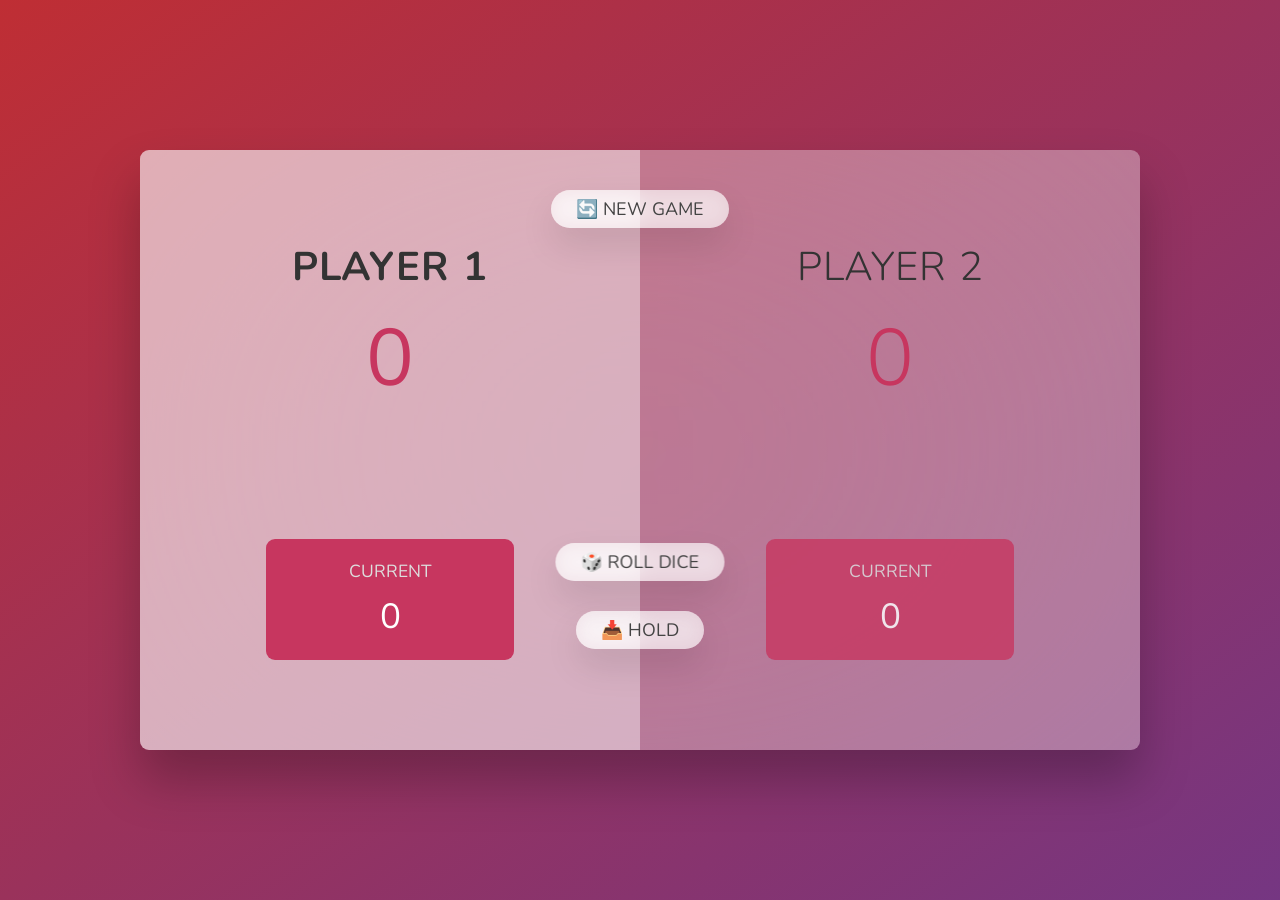
<file: Projects/Dice_game/index.html>
<!doctype html>
<html lang="en">
  <head>
    <meta charset="UTF-8" />
    <meta name="viewport" content="width=device-width, initial-scale=1.0" />
    <title>Dice game</title>
    <link rel="stylesheet" href="./index.css" />
    <script src="./index.js" async></script>
  </head>
  <body>
    <main>
      <section class="player player--0 player--active">
        <h2 class="name" id="name--0">Player 1</h2>
        <p class="score" id="score--0">49</p>
        <div class="current">
          <p class="current-label">CURRENT</p>
          <p class="current-score" id="current--0">10</p>
        </div>
      </section>
      <section class="player player--1">
        <h2 class="name" id="name--1">Player 2</h2>
        <p class="score" id="score--1">79</p>
        <div class="current">
          <p class="current-label">CURRENT</p>
          <p class="current-score" id="current--1">20</p>
        </div>
      </section>
      <img src="./dice-2.png" alt="Playing dice" class="dice" />
      <button class="btn btn--new">🔄 New Game</button>
      <button class="btn btn--roll">🎲 Roll dice</button>
      <button class="btn btn--hold">📥 Hold</button>
    </main>
  </body>
</html>
</file>
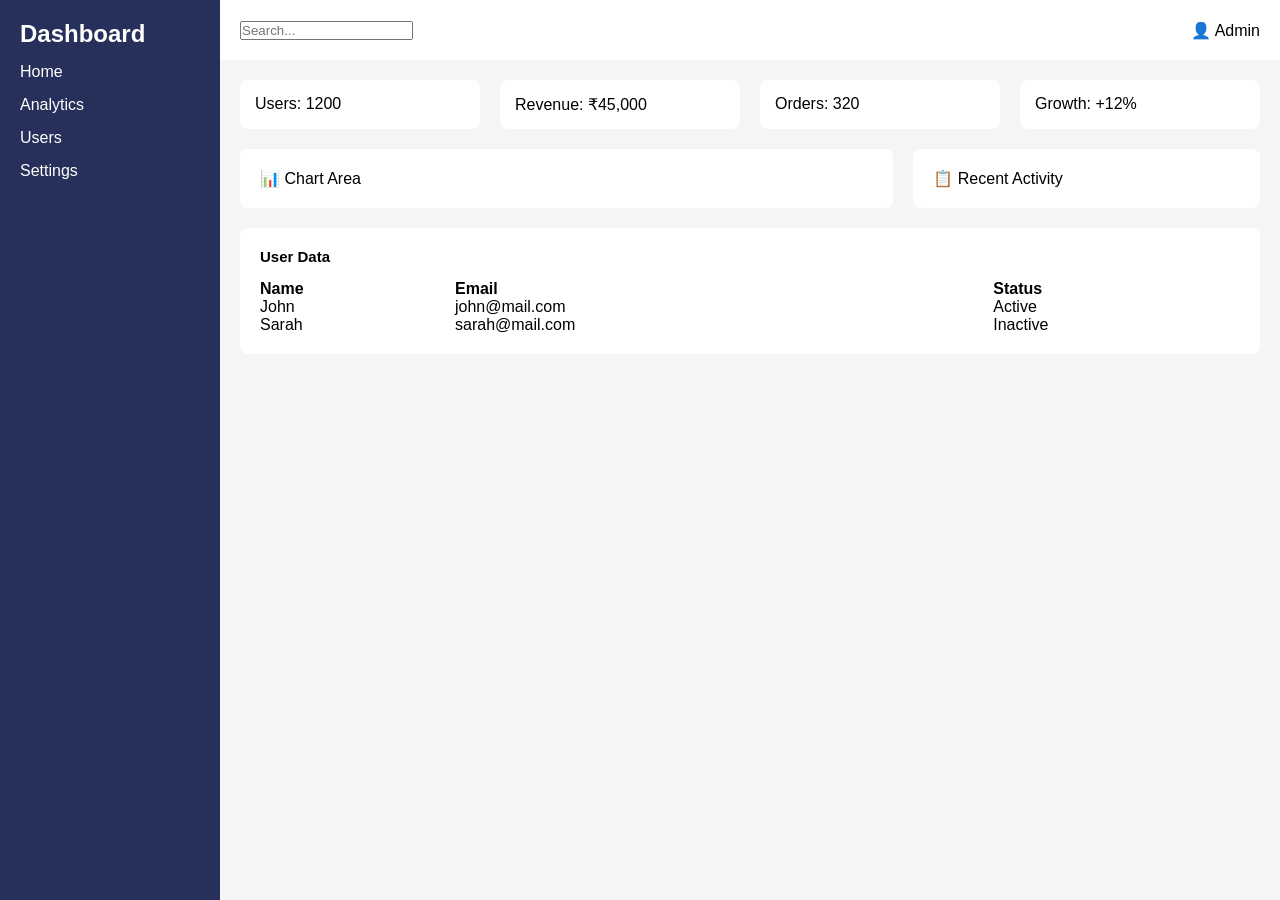
<file: UI_Project/UI.html>
<!DOCTYPE html>
<html lang="en">
<head>
    <meta charset="UTF-8">
    <meta name="viewport" content="width=device-width, initial-scale=1.0">
    <title>User Dashboard</title>
    <link rel="stylesheet" href="UI.css">
</head>
<body>
    <div class="dashboard">
      <div class="sidebar">
        <h2>Dashboard</h2>
        <a href="#">Home</a>
        <a href="#">Analytics</a>
        <a href="#">Users</a>
        <a href="#">Settings</a>
      </div>

      <div class="header">
        <input type="text" placeholder="Search..." class="search" />
        <div class="profile">
          <span>👤 Admin</span>
        </div>
      </div>

      <div class="main">
        <div class="cards">
          <div class="card">Users: 1200</div>
          <div class="card">Revenue: ₹45,000</div>
          <div class="card">Orders: 320</div>
          <div class="card">Growth: +12%</div>
        </div>

        <div class="grid-section">
          <div class="chart">📊 Chart Area</div>
          <div class="activity">📋 Recent Activity</div>
        </div>

        <div class="table-container">
          <h3>User Data</h3>
          <table>
            <tr>
              <th>Name</th>
              <th>Email</th>
              <th>Status</th>
            </tr>
            <tr>
              <td>John</td>
              <td>john@mail.com</td>
              <td>Active</td>
            </tr>
            <tr>
              <td>Sarah</td>
              <td>sarah@mail.com</td>
              <td>Inactive</td>
            </tr>
          </table>
        </div>
      </div>
    </div>
  </body>
</html>
</file>
<file: Projects/Dice_game/index.css>
@import url("https://fonts.googleapis.com/css2?family=Nunito:wght@400;700;900&display=swap");

* {
  margin: 0;
  padding: 0;
}
html {
  font-size: 62.5%;
  box-sizing: border-box;
}

body {
  font-family: "Nunito", sans-serif;
  font-weight: 400;
  height: 100vh;
  color: #333;
  background-image: linear-gradient(to top left, #753682 0%, #bf2e34 100%);
  display: flex;
  align-items: center;
  justify-content: center;
}

main {
  position: relative;
  width: 100rem;
  height: 60rem;
  background-color: rgba(255, 255, 255, 0.35);
  backdrop-filter: blur(200px);
  filter: blur();
  box-shadow: 0 3rem 5rem rgba(0, 0, 0, 0.25);
  border-radius: 9px;
  overflow: hidden;
  display: flex;
}
.player {
  flex: 50%;
  padding: 9rem;
  display: flex;
  flex-direction: column;
  align-items: center;
  transition: all 0.75s;
}
.name {
  position: relative;
  font-size: 4rem;
  text-transform: uppercase;
  letter-spacing: 1px;
  word-spacing: 2px;
  font-weight: 300;
  margin-bottom: 1rem;
}
.score {
  font-size: 8rem;
  font-weight: 300;
  color: #c7365f;
  margin-bottom: auto;
}
.player--active {
  background-color: rgba(255, 255, 255, 0.4);
}
.player--active .name {
  font-weight: 700;
}
.player--active .score {
  font-weight: 400;
}
.player--active .current {
  opacity: 1;
}
.current {
  background-color: #c7365f;
  opacity: 0.8;
  border-radius: 9px;
  color: #fff;
  width: 65%;
  padding: 2rem;
  text-align: center;
  transition: all 0.75s;
}
.current-label {
  text-transform: uppercase;
  margin-bottom: 1rem;
  font-size: 1.75rem;
  color: #ddd;
}
.current-score {
  font-size: 3.5rem;
}

.btn {
  position: absolute;
  left: 50%;
  transform: translateX(-50%);
  color: #444;
  background: none;
  border: none;
  font-family: inherit;
  font-size: 1.8rem;
  text-transform: uppercase;
  cursor: pointer;
  font-weight: 400;
  transition: all 0.2s;
  background-color: white;
  background-color: rgba(255, 255, 255, 0.6);
  backdrop-filter: blur(10px);
  padding: 0.7rem 2.5rem;
  border-radius: 50rem;
  box-shadow: 0 1.75rem 3.5rem rgba(0, 0, 0, 0.1);
}

.dice {
  position: absolute;
  left: 50%;
  top: 16.5rem;
  transform: translateX(-50%);
  height: 10rem;
  box-shadow: 0 2rem 5rem rgba(0, 0, 0, 0.2);
}
.btn--new {
  top: 4rem;
}
.btn--roll {
  top: 39.3rem;
}
.btn--hold {
  top: 46.1rem;
}

.hidden {
  display: none;
}
.player--winner {
  background-color: #2f2f2f;
}

.player--winner .name {
  font-weight: 700;
  color: #c7365f;
}
.sd {
  display: none;
}
</file>
<file: UI_Project/UI.css>
*{
    margin: 0;
    padding: 0;
    box-sizing: border-box;
    font-family: arial, sans-serif;
}

.dashboard{
    display: grid;
    grid-template-columns: 220px 1fr;
    grid-template-rows: 60px 1fr;
    grid-template-areas:
        "sidebar header"
        "sidebar main";
    height:100vh;
}

.sidebar{
    background-color: rgb(38, 48, 90);
    color: white;
    padding: 20px;
    grid-area: sidebar;
    display: flex;
    flex-direction: column;
}

.sidebar a{
    color: white;
    text-decoration: none;
    display: block;
    margin-top:  15px;
}

.header{
    grid-area: header;
    background-color: white;
    display: flex;
    justify-content: space-between;
    align-items: center;
    padding: 20px;
}

.main{
    grid-area: main;
    background-color: whitesmoke;
    padding: 20px;
}

.cards{
    display: flex;
    gap: 20px;
    margin-bottom: 20px;
}

.card{
    flex: 1;
    min-width: 180px;
    background-color: white;
    padding: 15px;
    border-radius: 8px;
}

.grid-section{
    display: flex;
    gap: 20px
}

.chart{
    flex: 2;
    background-color: white;
    border-radius: 8px;
    padding: 20px;
}

.activity{
    flex: 1;
    background-color: white;
    border-radius: 8px;
    padding: 20px;
}

.table-container{
    background-color: white;
    padding: 20px;
    border-radius: 8px;
    margin-top: 20px;
    width: 100%;
    border-collapse: collapse;
}

.table-container h3{
    margin-bottom: 15px;
    font-size: 15px;
    color: black;
}

table{
    width:100%;
    border-collapse: collapse;
    text-align: left;
}

/*For tablets*/
@media (max-width: 1024px) {
  .grid-section {
    flex-direction: column;
  }
}

/* Mobile View */
@media (max-width: 768px) {
  .dashboard {
    grid-template-columns: 1fr;
    grid-template-rows: auto auto 1fr;
    grid-template-areas:
      "header"
      "sidebar"
      "main";
  }

  .sidebar {
    display: flex;
    justify-content: space-around;
  }
}

/* Small Mobile View*/
@media (max-width: 480px) {
  .header {
    flex-direction: column;
    gap: 10px;
  }
}
</file>
